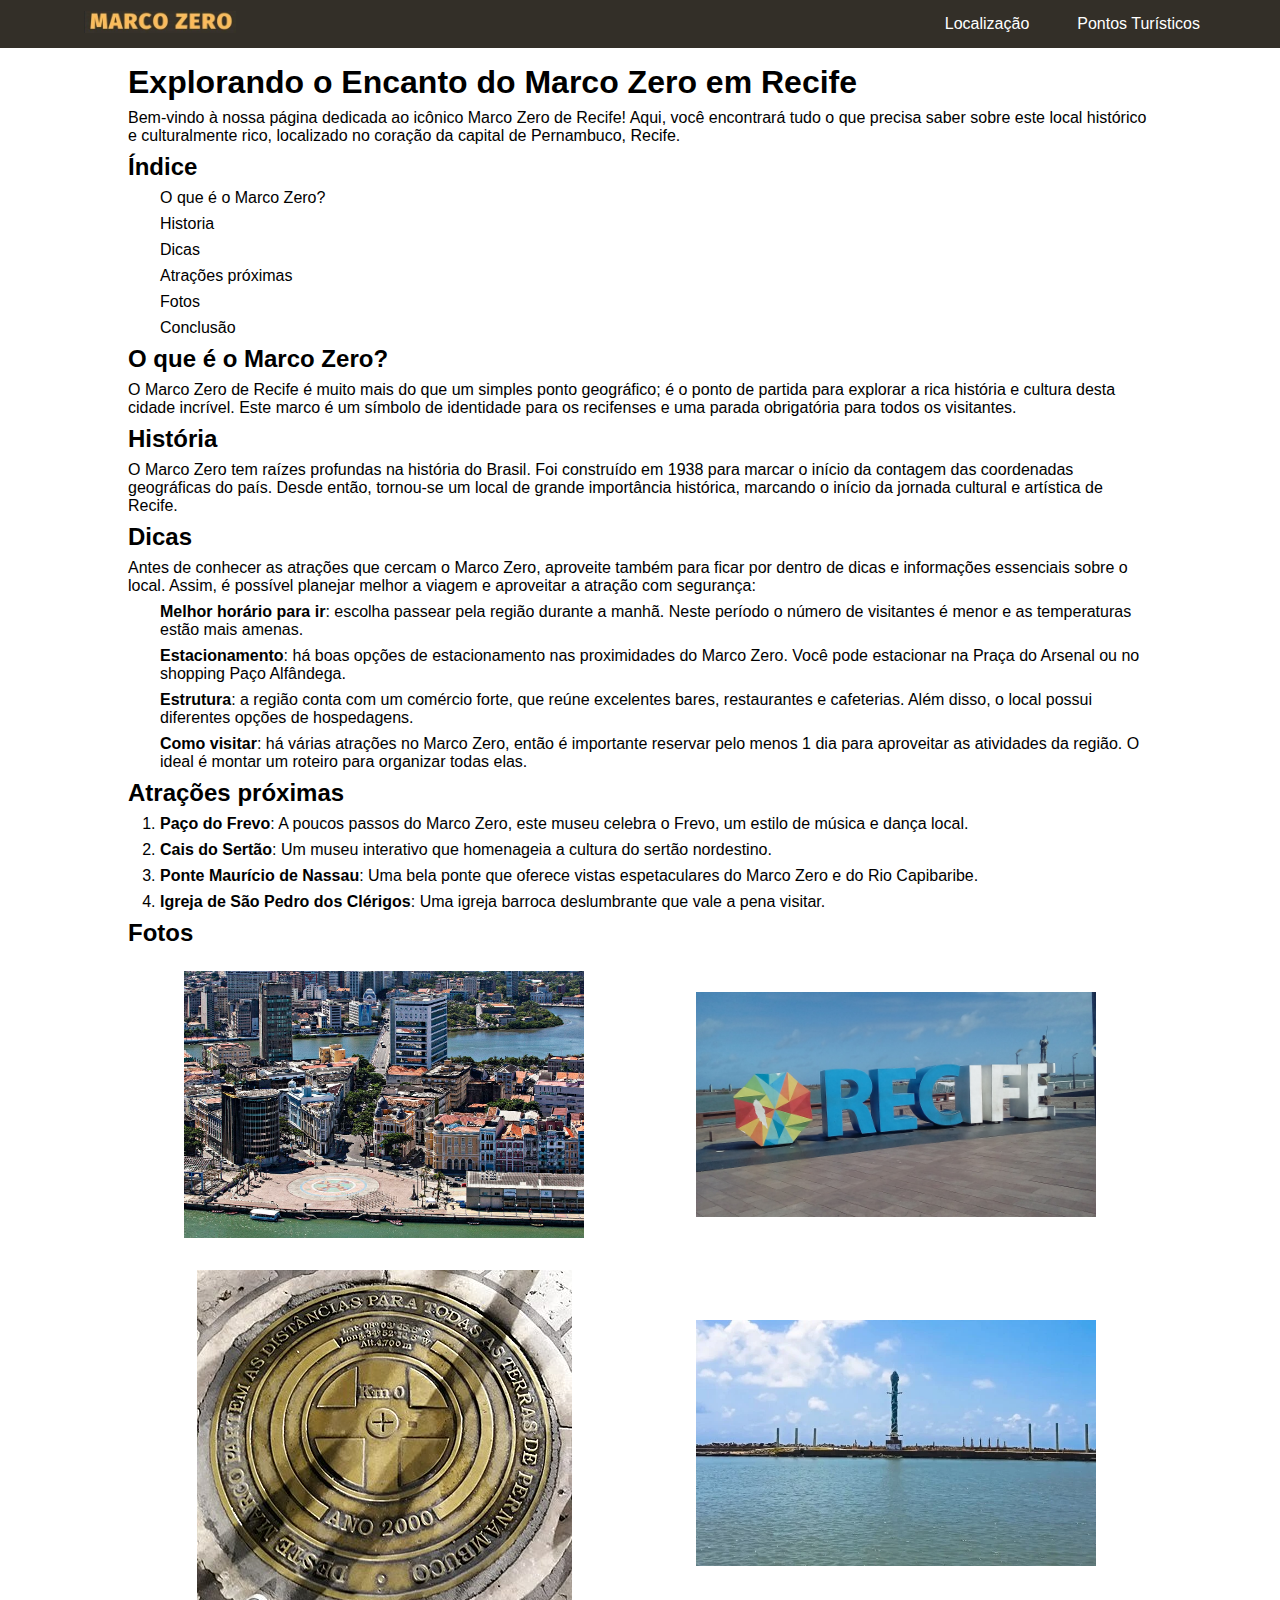
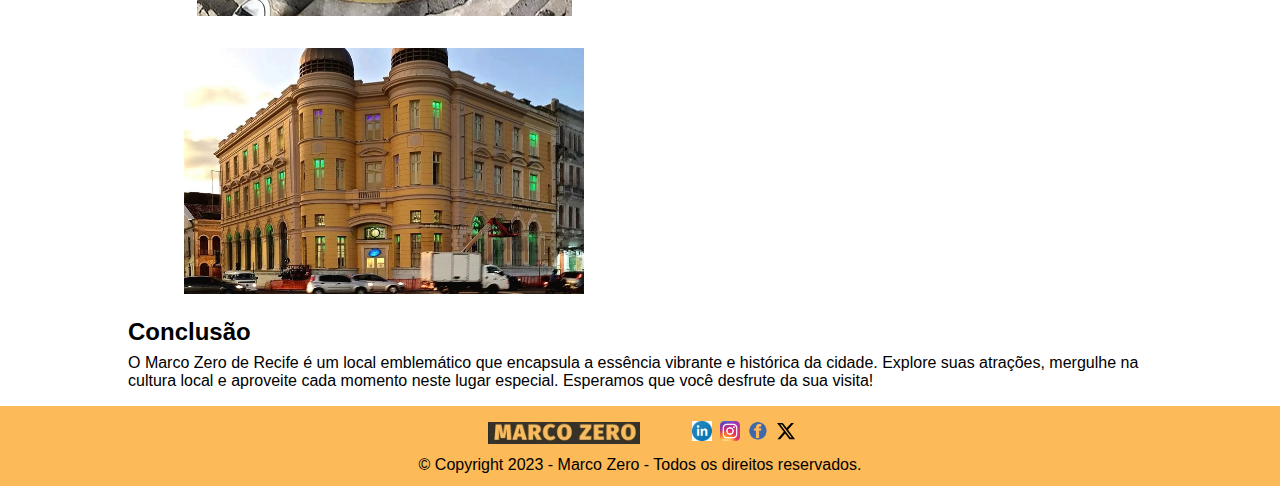
<file: curso-front-end/html-css/code-pack-03/index.html>
<!DOCTYPE html>
<html lang="pt-Br">

<head>
  <meta charset="UTF-8">
  <meta name="viewport" content="width=device-width, initial-scale=1.0">

  <link rel="stylesheet" href="./assets/styles/global.css">
  <link rel="stylesheet" href="./assets/styles/index.css">

  <title>Marco Zero</title>
</head>

<body>
  <header>
    <nav> 
      <a href="index.html" >
        <img id="logo" src="./assets/imgs/logo.jpg" alt="Logo Marco Zero">
      </a>
      <ul>
        <li><a href="">Localização</a></li>
        <li><a href="pontos_turisticos.html">Pontos Turísticos</a></li>
      </ul>
    </nav>
  </header>
  <main>
    <h1>Explorando o Encanto do Marco Zero em Recife</h1>
    <p>Bem-vindo à nossa página dedicada ao icônico Marco Zero de Recife! Aqui, você encontrará tudo o que precisa saber
      sobre este local histórico e culturalmente rico, localizado no coração da capital de Pernambuco, Recife.</p>
    <section id="indice">
      <h2>Índice</h2>
      <ul id="list-indices">
        <li><a href="#definicao">O que é o Marco Zero?</a></li>
        <li><a href="#historia">Historia</a></li>
        <li><a href="#dicas">Dicas</a></li>
        <li><a href="#atracoes">Atrações próximas</a></li>
        <li><a href="#fotos">Fotos</a></li>
        <li><a href="#conclusao">Conclusão</a></li>
      </ul>
    </section>
    <section id="conteudo">
      <section id="definicao">
        <h2>O que é o Marco Zero?</h2>
        <p>O Marco Zero de Recife é muito mais do que um simples ponto geográfico; é o ponto de partida para explorar a
          rica história e cultura desta cidade incrível. Este marco é um símbolo de identidade para os recifenses e uma
          parada obrigatória para todos os visitantes.</p>
      </section>
      <section id="historia">
        <h2>História</h2>
        <p>O Marco Zero tem raízes profundas na história do Brasil. Foi construído em 1938 para marcar o início da
          contagem das coordenadas geográficas do país. Desde então, tornou-se um local de grande importância histórica,
          marcando o início da jornada cultural e artística de Recife.</p>
      </section>
      <section id="dicas">
        <h2>Dicas</h2>
        <p>Antes de conhecer as atrações que cercam o Marco Zero, aproveite também para ficar por dentro de dicas e
          informações essenciais sobre o local. Assim, é possível planejar melhor a viagem e aproveitar a atração com
          segurança:</p>
        <ul id="list-dicas">
          <li><b>Melhor horário para ir</b>: escolha passear pela região durante a manhã. Neste período o número de
            visitantes é menor e as temperaturas estão mais amenas.</li>
          <li><b>Estacionamento</b>: há boas opções de estacionamento nas proximidades do Marco Zero. Você pode
            estacionar na Praça do Arsenal ou no shopping Paço Alfândega.</li>
          <li><b>Estrutura</b>: a região conta com um comércio forte, que reúne excelentes bares, restaurantes e
            cafeterias. Além disso, o local possui diferentes opções de hospedagens.</li>
          <li><b>Como visitar</b>: há várias atrações no Marco Zero, então é importante reservar pelo menos 1 dia para
            aproveitar as atividades da região. O ideal é montar um roteiro para organizar todas elas.</li>
        </ul>
      </section>
      <section id="atracoes">
        <h2>Atrações próximas</h2>
        <ol id="list-atracoes">
          <li><b>Paço do Frevo</b>: A poucos passos do Marco Zero, este museu celebra o Frevo, um estilo de música e
            dança local.</li>
          <li><b>Cais do Sertão</b>: Um museu interativo que homenageia a cultura do sertão nordestino.</li>
          <li><b>Ponte Maurício de Nassau</b>: Uma bela ponte que oferece vistas espetaculares do Marco Zero e do Rio
            Capibaribe.</li>
          <li><b>Igreja de São Pedro dos Clérigos</b>: Uma igreja barroca deslumbrante que vale a pena visitar.</li>
        </ol>
      </section>
      <section id="fotos">
        <h2>Fotos</h2>
        <div id="list-fotos">
          <img src="assets/imgs/praca-rio-branco.jpg" alt="Praça do Rio Branco" height="350">
          <img src="assets/imgs/letreiro-do-marco-zero.jpg" alt="Letreiro do Marco Zero" height="350">
          <img src="assets/imgs/marco-zero.jpg" alt="Marco Zero" height="350">
          <img src="assets/imgs/parque-das-esculturas.png" alt="Parque das Esculturas" height="350">
          <img src="assets/imgs/edificio-da-caixa-cultural.png" alt="Edificio da Caixa Cultural" height="350">
        </div>
      </section>
      <section id="conclusao">
        <h2>Conclusão</h2>
        <p>O Marco Zero de Recife é um local emblemático que encapsula a essência vibrante e histórica da cidade.
          Explore suas atrações, mergulhe na cultura local e aproveite cada momento neste lugar especial. Esperamos que
          você desfrute da sua visita!</p>
      </section>
    </section>
  </main>
  <footer>
    <section>
      <img id="logo" src="./assets/imgs/logo.jpg" alt="Logo Marco Zero">
      <ul>
        <li><a href=""><img src="assets/imgs/linkedin.png" alt="Linkedin" ></a></li>
        <li><a href=""><img src="assets/imgs/instagram.png" alt="Instagram" ></a></li>
        <li><a href=""><img src="assets/imgs/facebook.png" alt="Facebook" ></a></li>
        <li><a href=""><img src="assets/imgs/x-twitter.svg" alt="x-twitter" ></a></li>
      </ul>
    </section>
    <section>
      <span>© Copyright 2023 - Marco Zero - Todos os direitos reservados.</span>
    </section>
  </footer>
</body>

</html>
</file>
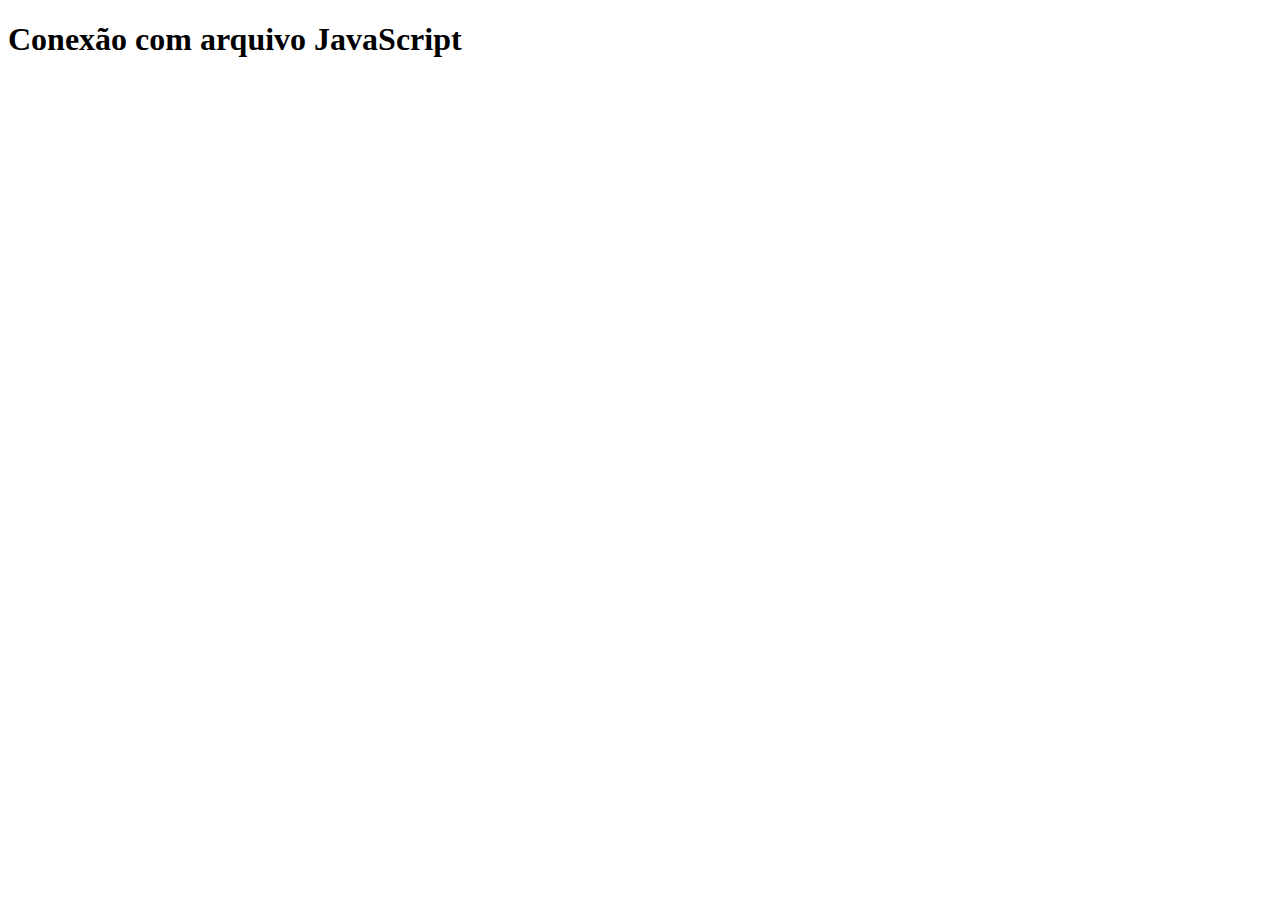
<file: curso-front-end/javascript-I/code-pack-04/index.html>
<!DOCTYPE html>
<html lang="pt-Br">

<head>
    <meta charset="UTF-8">
    <meta name="viewport" content="width=device-width, initial-scale=1.0">

    <script src="./script.js" defer></script>

    <title>HTML + JavaScript</title>
</head>

<body>
    <h1>Conexão com arquivo JavaScript</h1>
</body>

</html>
</file>
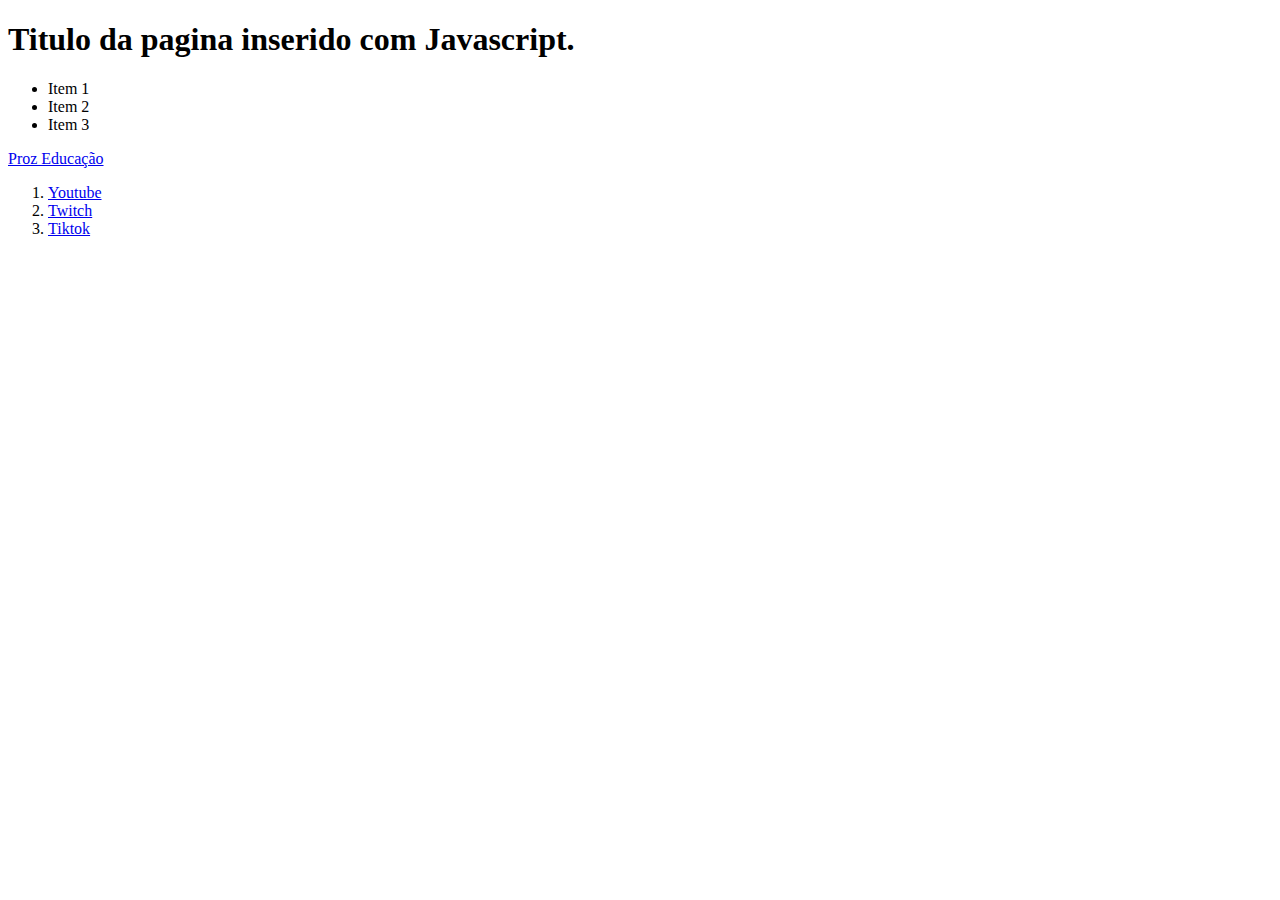
<file: curso-front-end/javascript-I/code-pack-05/index.html>
<!DOCTYPE html>
<html lang="pt-Br">
<head>
    <meta charset="UTF-8">
    <meta name="viewport" content="width=device-width, initial-scale=1.0">

    <script src="./script.js" defer></script>

    <title>Code Pack 05</title>
</head>
<body>
    <h1 id="titulo"></h1>
    <ul></ul>
    <a href="https://prozeducacao.com.br" target="_blank"></a>
    <ol id="lista-ordenada"></ol>
</body>
</html>
</file>
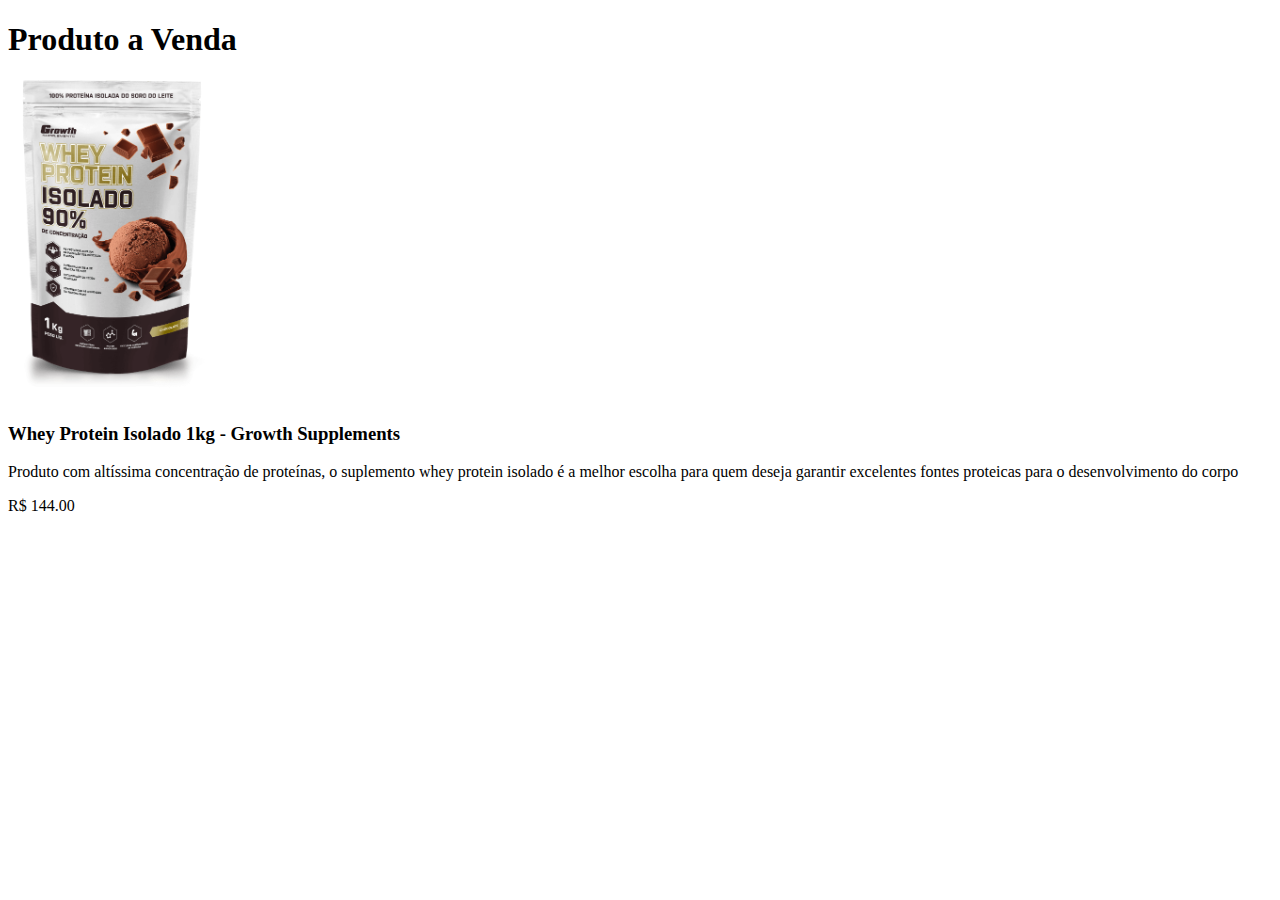
<file: curso-front-end/javascript-I/code-pack-07/index.html>
<!DOCTYPE html>
<html lang="pt-Br">
<head>
    <meta charset="UTF-8">
    <meta name="viewport" content="width=device-width, initial-scale=1.0">

    <script src="./script.js" defer></script>

    <title>Code pack 07</title>
</head>
<body>

</body>
</html>
</file>
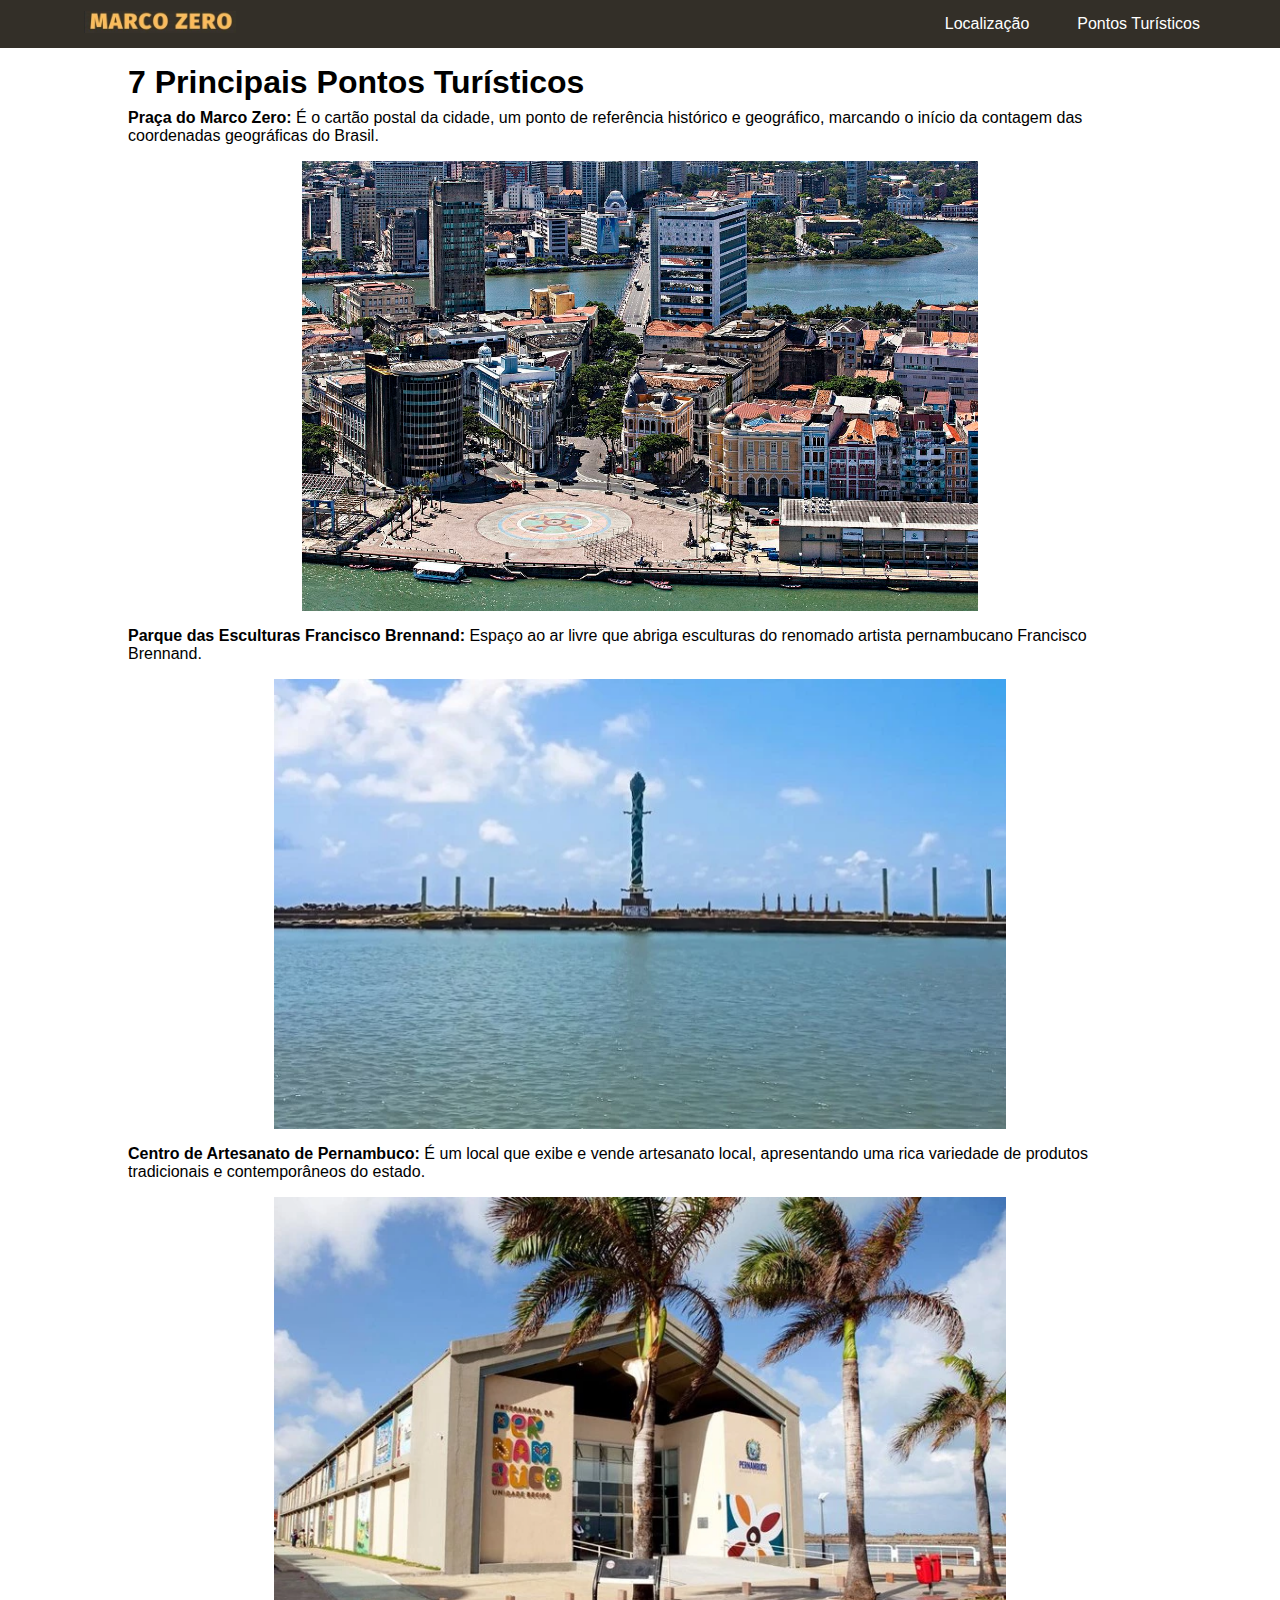
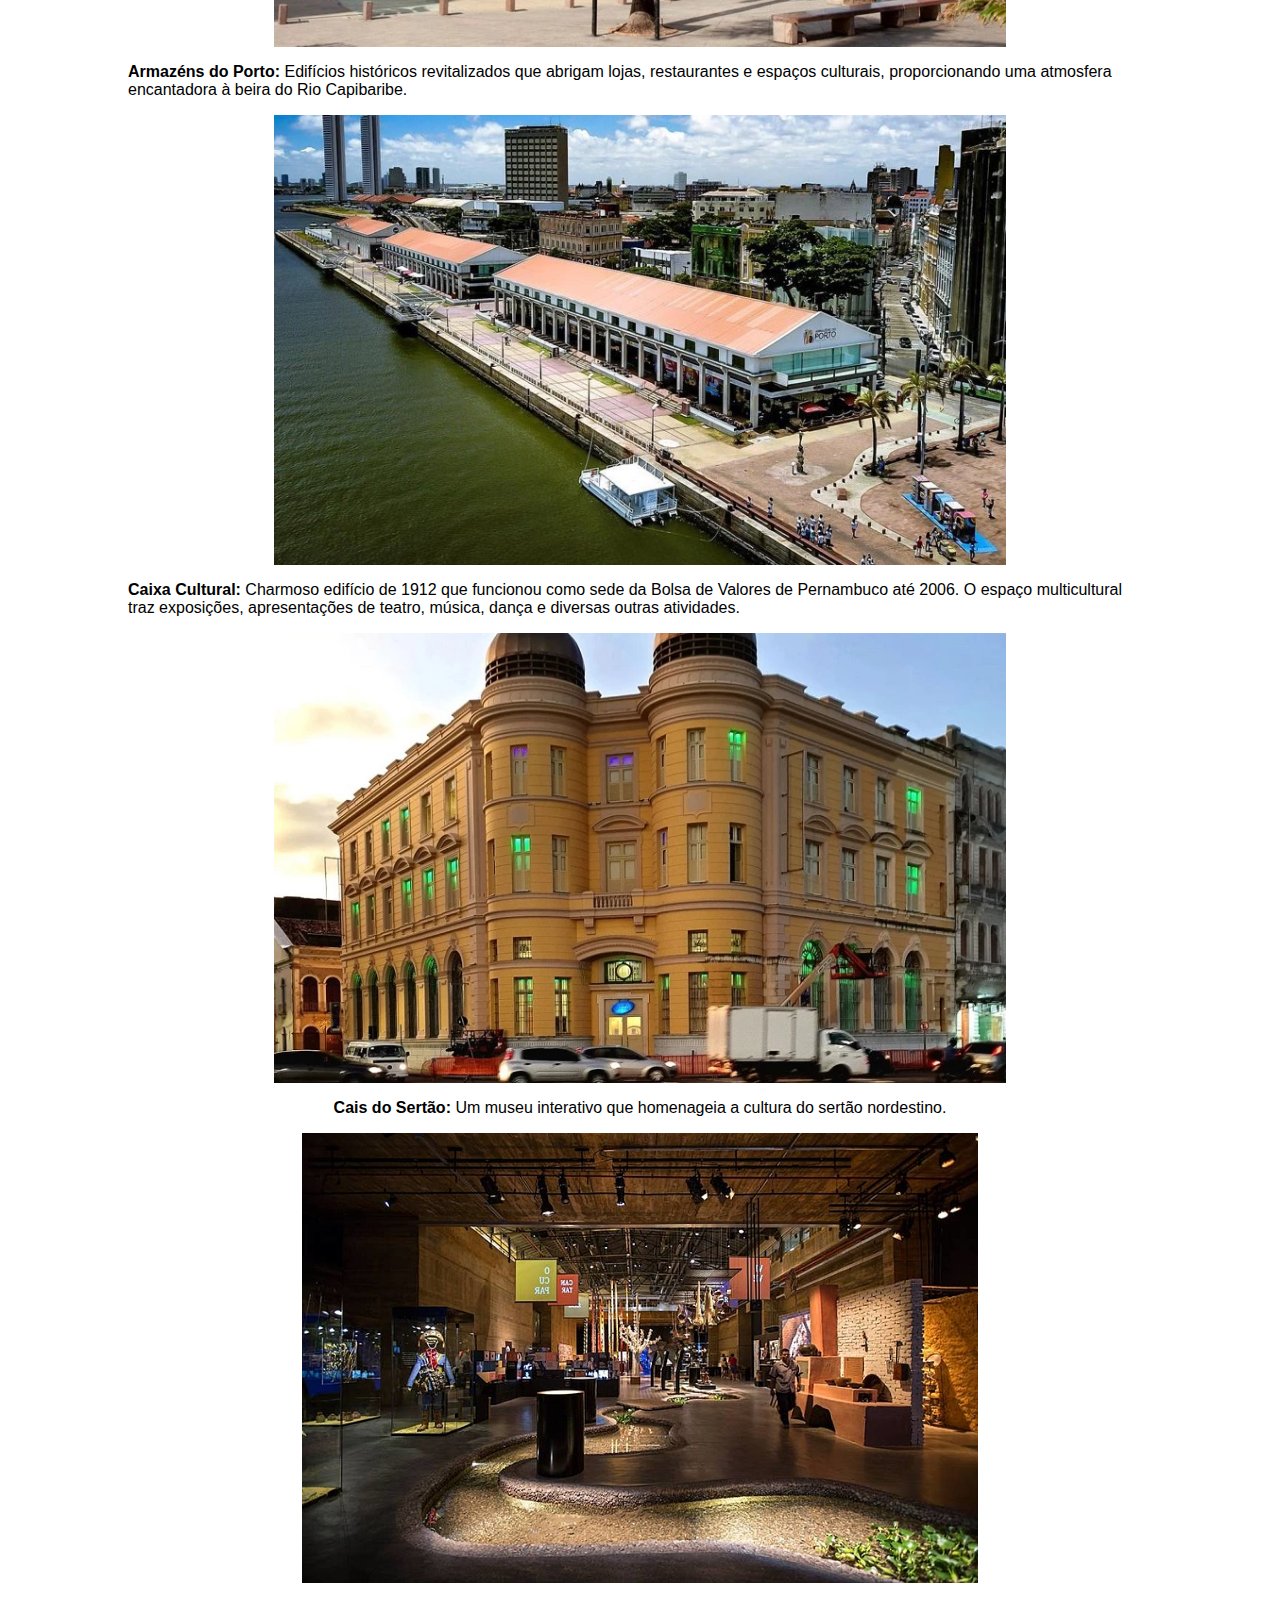
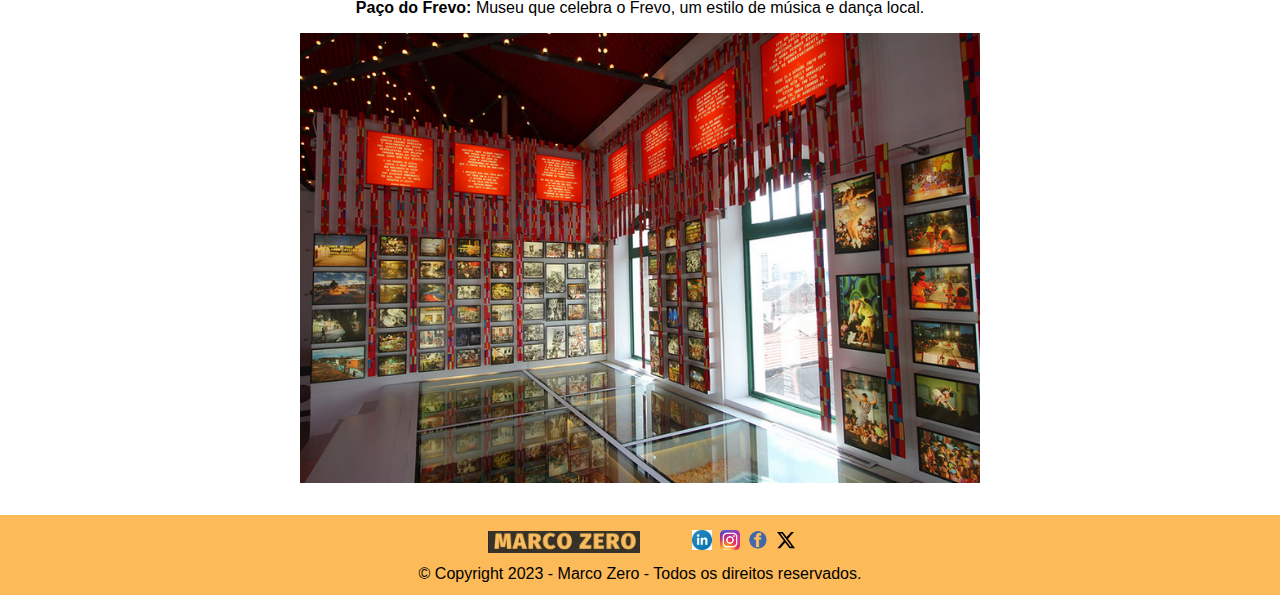
<file: curso-front-end/html-css/code-pack-03/pontos_turisticos.html>
<!DOCTYPE html>
<html lang="pt-Br">
<head>
  <meta charset="UTF-8">
  <meta name="viewport" content="width=device-width, initial-scale=1.0">

  <link rel="stylesheet" href="./assets/styles/global.css">
  <link rel="stylesheet" href="./assets/styles/pontos-turisticos.css">

  <title>Marco Zero</title>
</head>
<body>
  <header>
    <nav> 
      <a href="index.html" >
        <img id="logo" src="./assets/imgs/logo.jpg" alt="Logo Marco Zero">
      </a>
      <ul>
        <li><a href="">Localização</a></li>
        <li><a href="pontos_turisticos.html">Pontos Turísticos</a></li>
      </ul>
    </nav>
  </header>
  <main>
    <h1>7 Principais Pontos Turísticos</h1>
    <ol id="list-pontos">
      <li>
        <span><b>Praça do Marco Zero: </b>É o cartão postal da cidade, um ponto de referência histórico e geográfico, marcando o início da contagem das coordenadas geográficas do Brasil.</span>
        <img src="assets/imgs/praca-rio-branco.jpg" alt="Praça do Marco Zero" height="450">
      </li>
      <li>
        <span><b>Parque das Esculturas Francisco Brennand: </b>Espaço ao ar livre que abriga esculturas do renomado artista pernambucano Francisco Brennand.</span>
        <img src="assets/imgs/parque-das-esculturas.png" alt="Parque das Esculturas Francisco Brennand" height="450">
      </li>
      <li>
        <span><b>Centro de Artesanato de Pernambuco: </b>É um local que exibe e vende artesanato local, apresentando uma rica variedade de produtos tradicionais e contemporâneos do estado.</span>
        <img src="assets/imgs/centro-de-atersanato.jpg" alt="Centro de Artesanato de Pernambuco" height="450">
      </li>
      <li>
        <span><b>Armazéns do Porto: </b>Edifícios históricos revitalizados que abrigam lojas, restaurantes e espaços culturais, proporcionando uma atmosfera encantadora à beira do Rio Capibaribe.</span>
        <img src="assets/imgs/armazens-do-porto.jpg" alt="Armazéns do Porto" height="450">
      </li>
      <li>
        <span><b>Caixa Cultural: </b>Charmoso edifício de 1912 que funcionou como sede da Bolsa de Valores de Pernambuco até 2006. O espaço multicultural traz exposições, apresentações de teatro, música, dança e diversas outras atividades.</span>
        <img src="assets/imgs/edificio-da-caixa-cultural.png" alt="Caixa Cultural" height="450">
      </li>
      <li>
        <span><b>Cais do Sertão: </b>Um museu interativo que homenageia a cultura do sertão nordestino.</span>
        <img src="assets/imgs/cais-do-sertao.jpeg" alt="Cais do Sertão" height="450">
      </li>
      <li>
        <span><b>Paço do Frevo: </b>Museu que celebra o Frevo, um estilo de música e dança local.</span>
        <img src="assets/imgs/paço-do-frevo.png" alt="Paço do Frevo" height="450">
      </li>
    </ol>
  </main>
  <footer>
    <section>
      <img id="logo" src="./assets/imgs/logo.jpg" alt="Logo Marco Zero">
      <ul>
        <li><a href=""><img src="assets/imgs/linkedin.png" alt="Linkedin" ></a></li>
        <li><a href=""><img src="assets/imgs/instagram.png" alt="Instagram" ></a></li>
        <li><a href=""><img src="assets/imgs/facebook.png" alt="Facebook" ></a></li>
        <li><a href=""><img src="assets/imgs/x-twitter.svg" alt="x-twitter" ></a></li>
      </ul>
    </section>
    <section>
      <span>© Copyright 2023 - Marco Zero - Todos os direitos reservados.</span>
    </section>
  </footer>
</body>

</html>
</file>
<file: curso-front-end/html-css/code-pack-03/assets/styles/global.css>
* {
  margin: 0;
  padding: 0;
  box-sizing: border-box;
}

body {
  font-size: 1rem;
  font-family: 'Roboto', sans-serif;
}

header {
  display: flex;
  width: 100vw;
  height: 3rem;
  background-color: #332f28;
}

header nav {
  display: flex;
  align-items: center;
  justify-content: space-between;
  width: 100vw;
  padding: 0 5rem;
}

header nav ul {
  display: flex;
  align-items: center;
  gap: 3rem;
}

header nav ul li a {
  color: white;  
}

#logo {
  width: 10rem;
  padding: .25rem;
}

main {
  max-width: 1024px;
  height: auto;
  margin: 1rem auto;
}

footer {
  display: flex;
  flex-direction: column;
  align-items: center;
  justify-content: center;
  gap: .5rem;
  height: 5rem;
  background-color: #FCBA58;
}

footer section {
  display: flex;
  justify-content: center;
  width: 100vw;
  gap: 3rem;
}
footer section ul{
  display: flex;
  align-items: center;
  gap: .5rem;
}
footer section ul li img{
  width: 1.25rem;
}

ul {
  list-style: none;
}

a {
  text-decoration: none;
}

h1 {
  margin: .5rem 0;
}

h2 {
  margin: .5rem 0;
}

p {
  margin: .5rem 0;
}
</file>
<file: curso-front-end/html-css/code-pack-03/assets/styles/index.css>
#list-indices li a {
  color: black;
}

main li {
  margin: .5rem 0;
}

main ul, ol {
  padding-left: 2rem;
}

#list-fotos {
  display: grid;
  grid-template-columns: 1fr 1fr;
  justify-items: center;
  justify-content: space-around;
  align-items: center;
}

#list-fotos img {
  margin: 1rem 0;
  max-width: 25rem;
  height: auto;
}
</file>
<file: curso-front-end/html-css/code-pack-03/assets/styles/pontos-turisticos.css>
#list-pontos li {
  display: flex;
  align-items: center;
  flex-direction: column;
}

#list-pontos li img{
  margin: 1rem;
}
</file>
